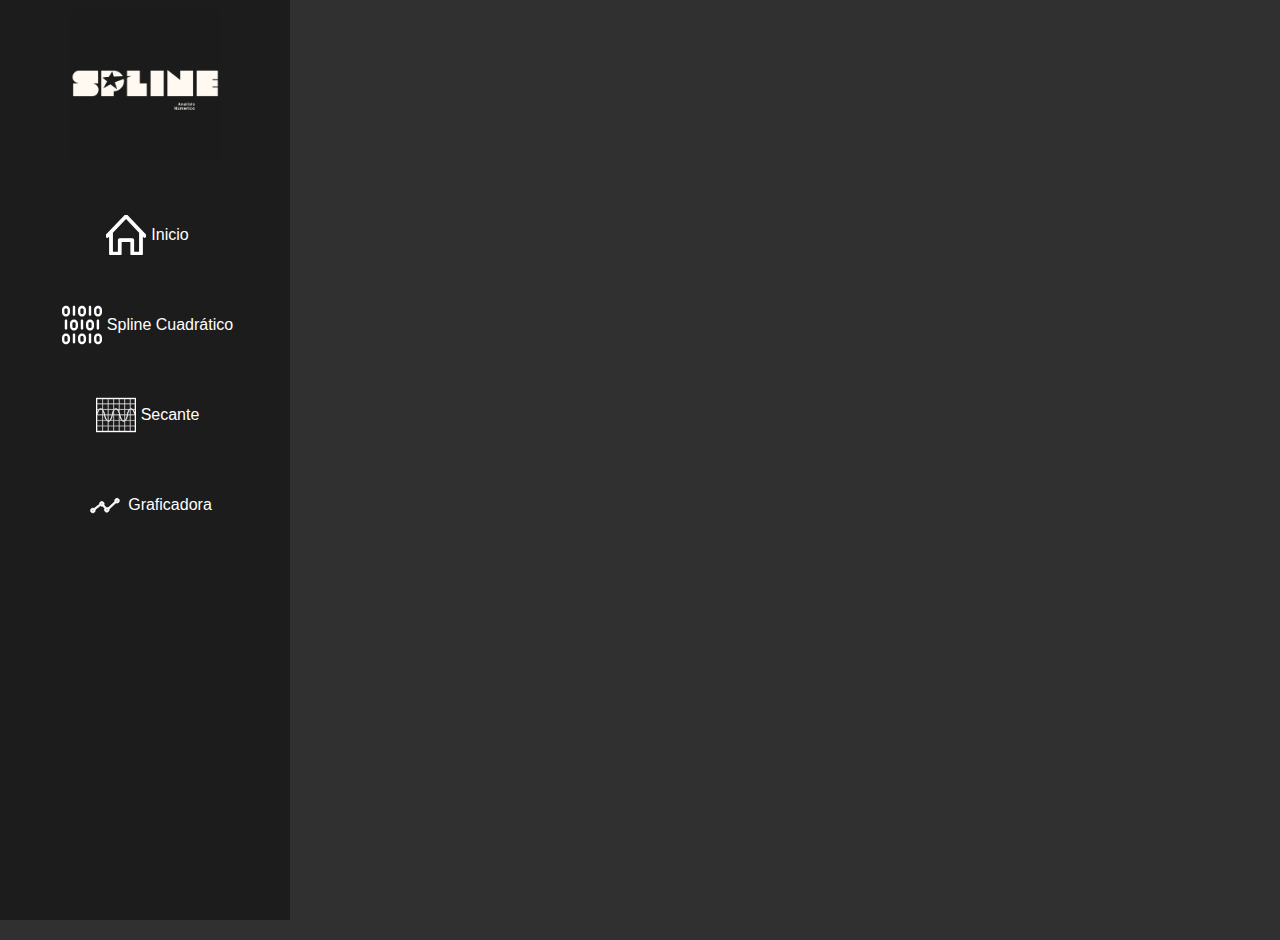
<file: index.html>
<!DOCTYPE html>
<html>
    <head>
    <meta charset="utf-8">
    <meta name="viewport" content="width=device-width, initial-scale=1.0">
    <title>Calculo Numerico</title>
    <meta name="description" content="Aplicación para calculo">
   <!--OPEN GRAPH-->
    <meta property="og:title" content="Aplicación para el calculo">
    <meta name="keywords" content="Matematica, calculo, numerico, app, univeridad, unefa">
    <meta property="og:image" content="---">
    <meta property="og:description" content="Calculo numerico">
    <meta name="twitter:card" content="summary_large_image">

    <link rel="stylesheet" href="./src/styles.css">
    <link rel="canonical" href="https://xcentt.github.io/Calculonumerico/">
    <link rel="icon" href="assets/favicon-removebg-preview.png" type="image/png">   

    <meta name="robots" content="index, follow">
    <meta name="theme-color" content="#09f"> 

    <!--Font-Family Google-->
    <link rel="preconnect" href="https://fonts.googleapis.com">
    <link rel="preconnect" href="https://fonts.gstatic.com" crossorigin>
    <link href="https://fonts.googleapis.com/css2?family=Notable&display=swap" rel="stylesheet">
    </head>

<body>
    <main>
    <!-- Sidebar pegado a la izquierda -->
    <section class="side-bar">
        <div class="logo">
            <img src="./assets/spline 1 black resize.webp" alt="Logo de la aplicacion">
        </div>
        <nav class="menu">
            <ul>
                <li>
                    <a href="index.html">
                        <img src="./assets/home.svg" alt="Inicio" class="imgSideBar">
                        <span class="menu-text">Inicio</span>
                    </a>
                </li>
                <li>
                    <a href="SplieCuadratico.html">
                        <img src="./assets/matrix.svg" alt="Spline Cuadrático" class="imgSideBar">
                        <span class="menu-text">Spline Cuadrático</span>
                    </a>
                </li>
                <li>
                    <a href="Secante.html">
                        <img src="./assets/secante wave.svg" alt="Método Secante" class="imgSideBar">
                        <span class="menu-text">Secante</span>
                    </a>
                </li>
                <li>
                    <a href="Graficadora.html"> 
                        <img src="./assets/graphic.svg" alt="Gráficadora" class="imgSideBar">
                        <span class="menu-text">Graficadora</span>
                    </a>
                </li>
            </ul>
        </nav>
    </section>
    <!-- Fin Sidebar -->
</main>
</body>
</html>
</file>
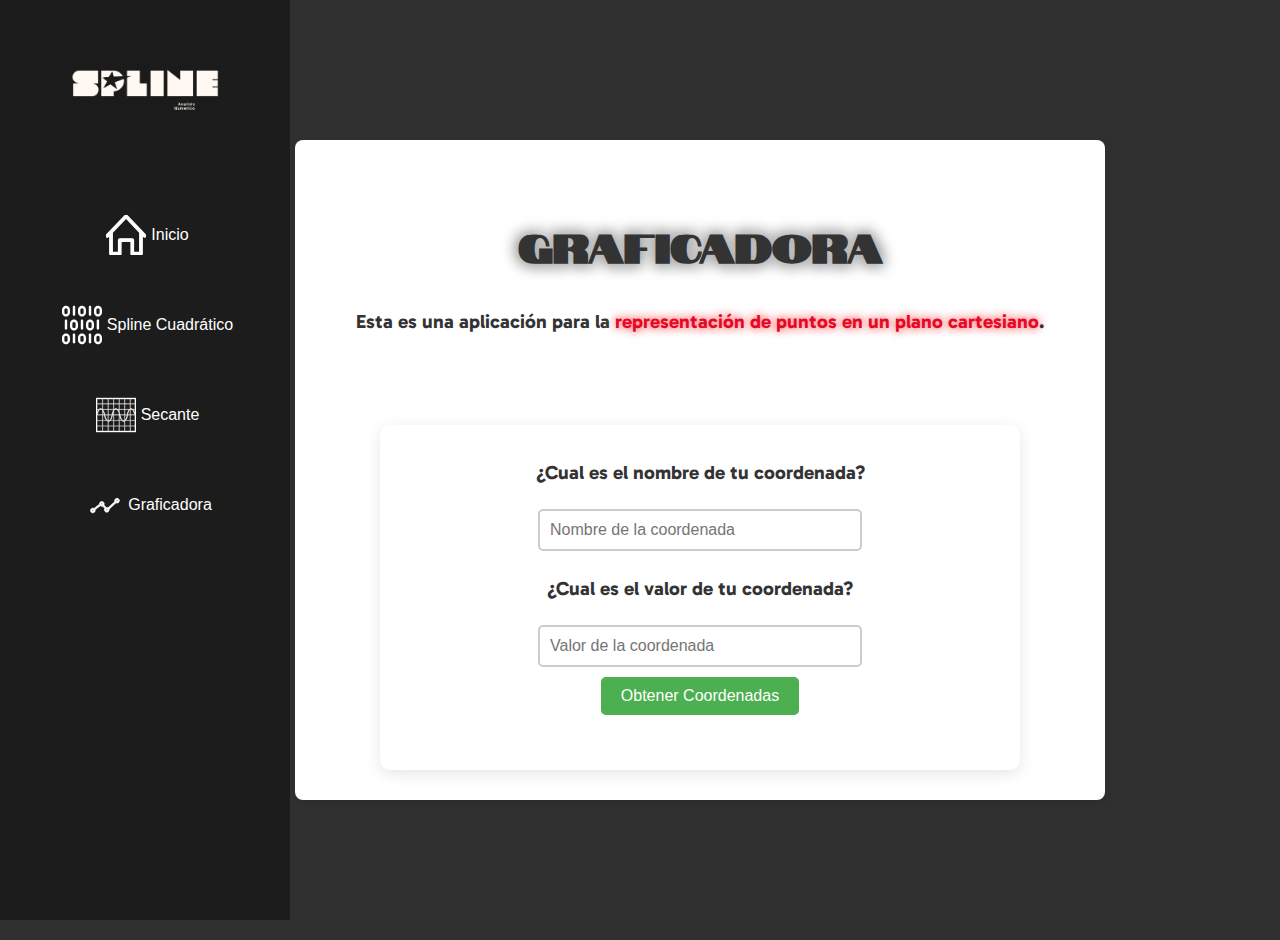
<file: Graficadora.html>
<!DOCTYPE html>
<html lang="es">
<head>
    <meta charset="UTF-8">
    <meta name="viewport" content="width=device-width, initial-scale=1.0">
    <title>Graficadora</title>
    <link rel="stylesheet" href="src/stylessGraficadora.css">   
    <link rel="icon" href="assets/favicon-removebg-preview.png" type="image/png">  
        <!--Font-Family Google-->
    <link rel="preconnect" href="https://fonts.googleapis.com"> 
    <link rel="preconnect" href="https://fonts.gstatic.com" crossorigin>
    <link href="https://fonts.googleapis.com/css2?family=Notable&display=swap" rel="stylesheet">  
    <link href="https://fonts.googleapis.com/css2?family=Gabarito:wght@400..900&family=Notable&display=swap" rel="stylesheet">
    </head>
<body> 
        <!-- Sidebar pegado a la izquierda -->
    <section class="side-bar">  
        <div class="logo">
            <img src="./assets/spline 1 black resize.webp" alt="Logo de la aplicacion">
        </div>
        <nav class="menu">
            <ul>
                <li>
                    <a href="index.html">
                        <img src="./assets/home.svg" alt="Inicio" class="imgSideBar">
                        <span class="menu-text">Inicio</span>
                    </a>
                </li>
                <li>
                    <a href="SplieCuadratico.html">
                        <img src="./assets/matrix.svg" alt="Spline Cuadrático" class="imgSideBar">
                        <span class="menu-text">Spline Cuadrático</span>
                    </a>
                </li>
                <li>
                    <a href="Secante.html">
                        <img src="./assets/secante wave.svg" alt="Método Secante" class="imgSideBar">
                        <span class="menu-text">Secante</span>
                    </a>
                </li>
                <li>
                    <a href="Graficadora.html"> 
                        <img src="./assets/graphic.svg" alt="Gráficadora" class="imgSideBar">
                        <span class="menu-text">Graficadora</span>
                    </a>
                </li>
            </ul>
        </nav>
    </section>
    <!-- Fin Sidebar -->

 
    <main>
            <header>
            <div class="headerContainer">
                <h1>Graficadora</h1>
                <h2>Esta es una aplicación para la <span>representación de puntos en un plano cartesiano</span>.</h2>   
            </div>  
        </header>

        <section class="content">
            <div class="appContainer">
                 <div class="getNumbers">
                    <h2>¿Cual es el nombre de tu coordenada?</h2>
                    <input type="text" id="name" placeholder="Nombre de la coordenada">
                    <h2>¿Cual es el valor de tu coordenada?</h2> 
                    <input type="text" id="coordenadas" placeholder="Valor de la coordenada">
                     <button id="buttonCoor">Obtener Coordenadas</button>
                     <p id="resultado"></p> 
 
                    </h2> 
                 </div>

                 <div class="gb-container">

             <script type="text/javascript" src="https://www.geogebra.org/apps/deployggb.js"></script>
             <script type="text/javascript">
                var applet = null; //
                var parameters = {
                "prerelease":false,
                "width":570,
                "height":400,
                "showToolBar":false,
                "borderColor":null,
                "showMenuBar":false,
                "showAlgebraInput":false,
                "showResetIcon":true,
                "enableLabelDrags":false,
                "enableShiftDragZoom":true,
                "enableRightClick":false,
                "capturingThreshold":null,
                "showToolBarHelp":false,
                "errorDialogsActive":true,
                "useBrowserForJS":false,
                "appletOnLoad": function(api) { 
                    api.evalCommand("Delete(A)");
                    api.evalCommand("Delete(B)");
                    api.evalCommand("Delete(C)");
                },
                "material_id":"fwz3d6c3"}; 
 
                applet = new GGBApplet(parameters,true);
              
                //when used with Math Apps Bundle, uncomment this:
                //applet.setHTML5Codebase('GeoGebra/HTML5/5.0/webSimple/');

                window.onload = function() {
                        applet.inject('applet_container');                 
             } 
                         
            </script>

       <div id="applet_container"></div>
        <script type="text/javascript"> 
            var ggbApplet = null;

            function evalInput(strInput) {
                if (ggbApplet) {
                    ggbApplet.evalCommand(strInput);
                } else {
                    console.error("ggbApplet is not initialized yet.");
                }
                return false;
            }

            window.addEventListener("load", function() {
                ggbApplet = applet;
            });
        </script> 
                 </div>
            </div>
        </section>



 
    <script src="src/GraficadoraJS.js"></script> 
    <script src="https://www.geogebra.org/apps/deployggb.js"></script>
    </main>
</body>
</file>
<file: src/styles.css>
notable-regular {
  font-family: "Notable", sans-serif;
  font-weight: 400;
  font-style: normal;
}
.notable-bold {
  font-family: "Notable", sans-serif;
  font-weight: 700;
  font-style: normal;
}

.gabarito-regular {
  font-family: "Gabarito", sans-serif;
  font-optical-sizing: auto;
  font-weight: 400px;
  font-style: normal;
} 

h1{
    font-family: "Notable", sans-serif;
    font-weight: 700;
    font-style: normal;
    font-size: 1.5em;
    color: #333;
    margin-bottom: 20px; 
    text-shadow: 0 0 20px hsl(0, 100%, 100%), 0 0 15px rgb(0, 0, 0);
}  

h2{ 
    font-family: "Gabarito", sans-serif;
    font-weight: 700;
    font-style: normal;
    font-size: 1.2em; 
    color: #333; 
    margin-bottom: 15px;  
}

h3{
    font-family: "Gabarito", sans-serif;
    font-weight: 700;
    font-style: normal;
    font-size: 1.1em; 
    color: #333; 
    margin-bottom: 10px;   
}

p{
    font-family: "Gabarito", sans-serif;  
    font-weight: 400;
    font-style: normal;
    font-size: 0.9em; 
    margin-bottom: 20px;  
}
 

body {
    font-family: Arial, sans-serif;
    background-color: #303030; 
    display: flex;
    justify-content: center;
    align-items: center;
    flex-direction: column;
    min-height: 100vh; 
    margin: 20px; 
    box-sizing: border-box;
}
 
.container {  
    background-color: #fff;
    padding: 30px;
    border-radius: 8px;
    box-shadow: 0 2px 10px rgba(0, 0, 0, 0.1);
    width: 100%;
    max-width: 600px;
    margin-left: 120px; 
} 

@media (max-width: 768px) {
    .container {
        margin-left: 70px;
    }
    .logo img {
        width: 80px !important;  
        height: 80px !important;
    }  
} 

.logo img {
    width: 100px;
    height: 100px;
    object-fit: contain;
}

.menu {
    display: flex;
    align-items: center;
}

.side-bar:hover .logo img {
    width: 150px;
    height: 150px;
    transition: width 0.3s ease, height 0.3s ease; 
}

.side-bar {
    display: flex;
    flex-direction: column;
    align-items: center;
    width: 100px;
    height: 100vh;
    background-color: #1c1c1c;
    overflow: hidden; 
    position: fixed; 
    left: 0;
    top: 0;
    padding: 10px;
    transition: width 0.3s ease; 
    z-index: 1000;;
} 

.side-bar:hover {
    width: 270px;
}

.logo {
    display: flex;
    justify-content: center;
    margin-bottom: 30px;
}

.menu ul {
    list-style: none;
    padding: 0;
    margin: 0;
}

.menu li {
    display: flex;
    align-items: center;
    gap: 10px;
    font-weight: 500;
    white-space: nowrap;
    padding: 10px;
    text-decoration: none;
    transition: 0.2s ease;
    color: white; 
}

.menu li a {
    display: flex;
    justify-content: center;
    align-items: center;
    width: 100%;
    height: 100%;
    text-decoration: none; 
    padding: 10px;
    box-sizing: border-box;
    color: white; 
}

.menu li a img {
    width: 40px; 
    height: 40px;
    object-fit: contain;
    opacity: 1;
    margin: auto; 
    padding: 5px;   
    transition: margin 0.3s ease; 
}

.menu li a .menu-text {
    opacity: 0; 
    transition: opacity 0.3s ease; 
    display: none;
}

.menu li:hover {
    background-color: #3f3f3f;
}

.side-bar:hover .menu li a .menu-text {
    opacity: 1; 
    display: block; 
}

.side-bar:hover .menu li a img {
    margin: 0;
}
    

h1, h2, h3 {
    text-align: center;
    color: #333; 
}
</file>
<file: src/stylessGraficadora.css>
notable-regular {
  font-family: "Notable", sans-serif;
  font-weight: 400;
  font-style: normal;
}
.notable-bold {
  font-family: "Notable", sans-serif;
  font-weight: 700;
  font-style: normal;
}

.gabarito-regular {
  font-family: "Gabarito", sans-serif;
  font-optical-sizing: auto;
  font-weight: 400px;
  font-style: normal;
} 

h1{
    font-family: "Notable", sans-serif;
    font-weight: 700;
    font-style: normal;
    font-size: 1.5em;
    color: #333;
    margin-bottom: 20px; 
    text-shadow: 0 0 20px hsl(0, 100%, 100%), 0 0 15px rgb(0, 0, 0);
}  

h2{ 
    font-family: "Gabarito", sans-serif;
    font-weight: 700;
    font-style: normal;
    font-size: 1.2em; 
    color: #333; 
    margin-bottom: 15px;  
}

h3{
    font-family: "Gabarito", sans-serif;
    font-weight: 700;
    font-style: normal;
    font-size: 1.1em; 
    color: #333; 
    margin-bottom: 10px;   
}

p{
    font-family: "Gabarito", sans-serif;  
    font-weight: 400;
    font-style: normal;
    font-size: 0.9em; 
    margin-bottom: 20px;  
}


.headerContainer h2 span{ 
    color: #e60926;
    text-shadow: 0 0 20px hsl(0, 100%, 100%), 0 0 10px rgb(255, 0, 0); 
}   
body { 
    font-family: Arial, sans-serif;
    background-color: #303030; 
    display: flex;
    flex-direction: column;
    justify-content: center;
    align-items: center; 
    min-height: 100vh;
    margin: 20px; 
    box-sizing: border-box;  
}

.logo img {
    width: 100px;
    height: 100px;
    object-fit: contain;
}

.menu {
    display: flex;
    align-items: center;
}

.side-bar:hover .logo img {
    width: 150px;
    height: 150px; 
    transition: width 0.3s ease, height 0.3s ease; 
}

.side-bar {
    display: flex;
    flex-direction: column;
    align-items: center;
    width: 100px; 
    height: 100vh;
    background-color: #1c1c1c;
    overflow: hidden; 
    position: fixed; 
    left: 0;
    top: 0;
    padding: 10px;
    transition: width 0.3s ease;
    z-index: 1000;;
} 

.side-bar:hover {
    width: 270px; 
}

.logo {
    display: flex;
    justify-content: center;
    margin-bottom: 30px; 
}

.menu ul {
    list-style: none; 
    padding: 0;
    margin: 0;
}

.menu li {
    display: flex;
    align-items: center;
    gap: 10px; 
    font-weight: 500;
    white-space: nowrap;
    padding: 10px; 
    text-decoration: none;
    transition: 0.2s ease;
    color: white; 
}

.menu li a {
    display: flex; 
    justify-content: center;
    align-items: center;
    width: 100%;
    height: 100%;
    text-decoration: none; 
    padding: 10px; 
    box-sizing: border-box; 
    color: white; 
}

.menu li a img {
    width: 40px;
    height: 40px;
    object-fit: contain;
    opacity: 1;
    margin: auto; 
    padding: 5px;   
    transition: margin 0.3s ease; 
}

.menu li a .menu-text {
    opacity: 0; 
    transition: opacity 0.3s ease; 
    display: none;
}

.menu li:hover {
    background-color: #3f3f3f;
}

.side-bar:hover .menu li a .menu-text {
    opacity: 1; 
    display: block; 
}

.side-bar:hover .menu li a img {
    margin: 0; 
}  

main{
    background-color: #fff;
    padding: 30px;
    border-radius: 8px;
    box-shadow: 0 2px 10px rgba(0, 0, 0, 0.1);
    width: 100%;
    max-width: 750px;
    margin-left: 120px;   
}

 
.headerContainer{
    display: flex;
    justify-content: center;
    align-items: center; 
    flex-direction: column;
    height: 25vh;
    color: rgb(0, 0, 0);
}    

.headerContainer h1{    
    text-align: center; 
    font-size: 2.5em;
    font-weight: 700;
    color: #333;
    text-shadow: 0 0 20px hsl(0, 100%, 100%), 0 0 15px rgb(0, 0, 0);  
    margin: 0;
    margin-bottom: 25px;   
}   

.content{
    display: flex;
    justify-content: center;
} 
 
.appContainer{ 
    display: flex;
    flex-direction: column;
    align-items: center;
    justify-content: center;
    text-align: center;
    padding: 20px;
    width: 100%;
    max-width: 600px;
    margin-top: 30px; 
    background-color: #ffffff;
    border-radius: 10px;
    box-shadow: 0 4px 15px rgba(0, 0, 0, 0.1);
    overflow: hidden;
}   

.gb-container{
    display:flex;
    flex-wrap: wrap; 
    justify-content: center;
    width: 100%; 
}  

.getNumbers{
    display: flex; 
    flex-direction: column; 
    align-items: center;
    width: 100%;  
} 

.getNumbers input{
    width: 300px;
    padding: 10px; 
    margin: 10px 0;
    border: 2px solid #ccc;
    border-radius: 5px;
    font-size: 16px;
}  

.getNumbers button{
    padding: 10px 20px;
    background-color: #4CAF50;
    color: white;
    border: none;
    border-radius: 5px;
    cursor: pointer;
    font-size: 16px;
} 

.getNumbers button:hover{
    background-color: #45a049;
} 

@media (max-width: 768px) {
    main { 
        margin-left: 70px; 
        width: calc(100% - 100px);
    }

    body{
        width: 100%;
    }

    .side-bar{
        width: 70px;
        height: 100%; 
    }
    .logo img { 
        width: 80px !important;  
        height: 80px !important;
    }  
}
</file>
